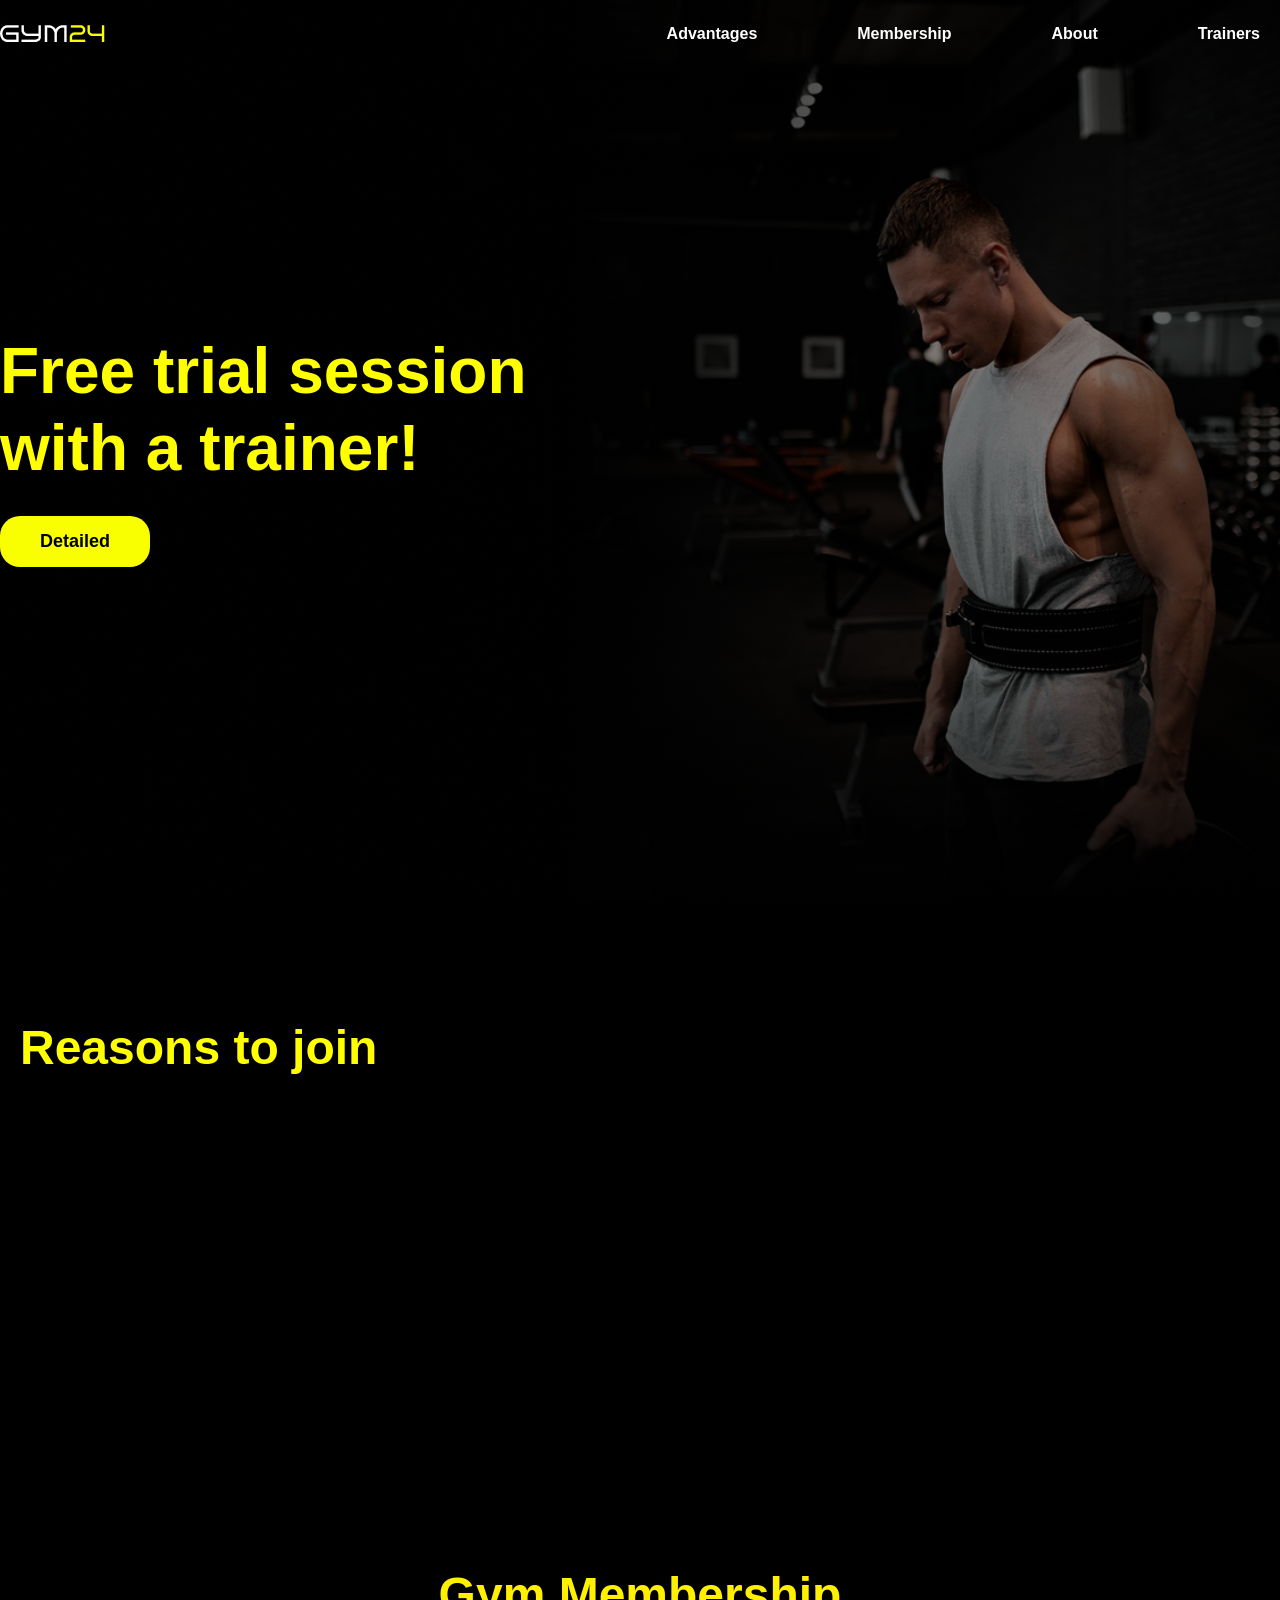
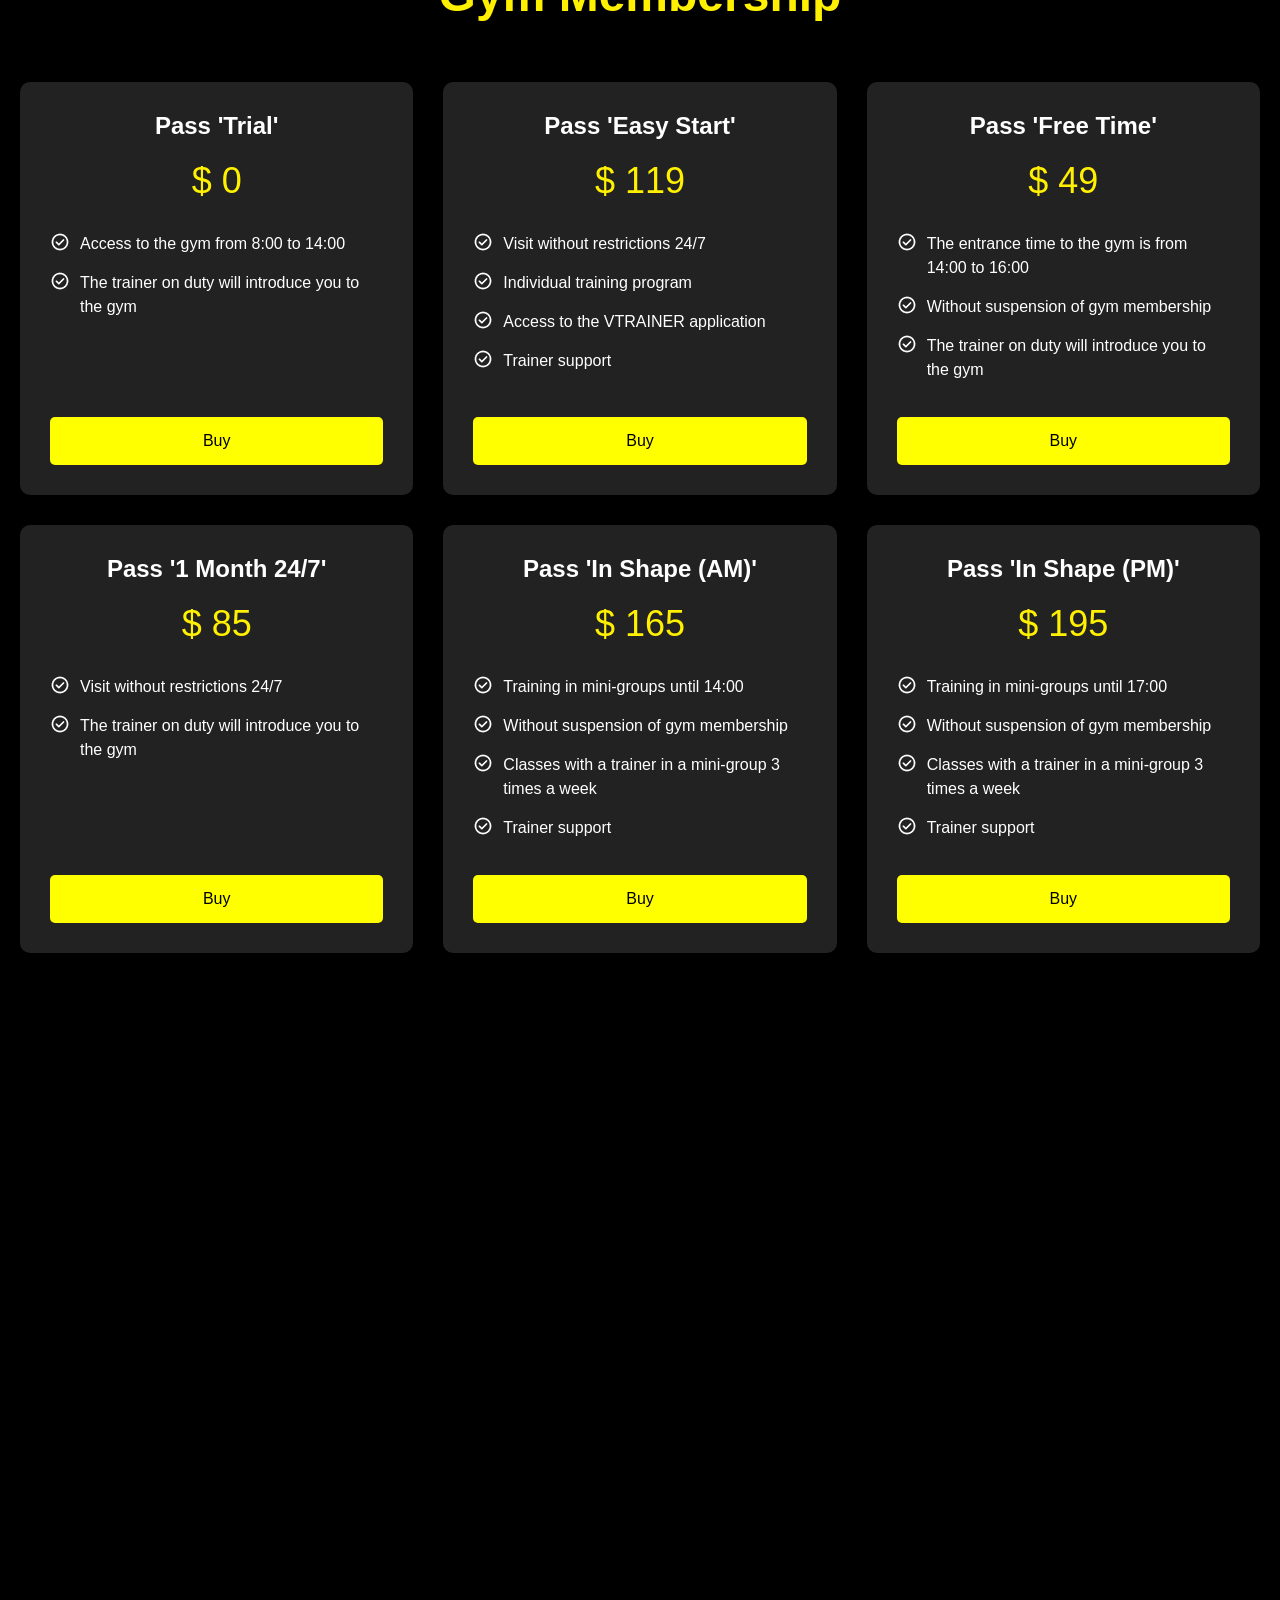
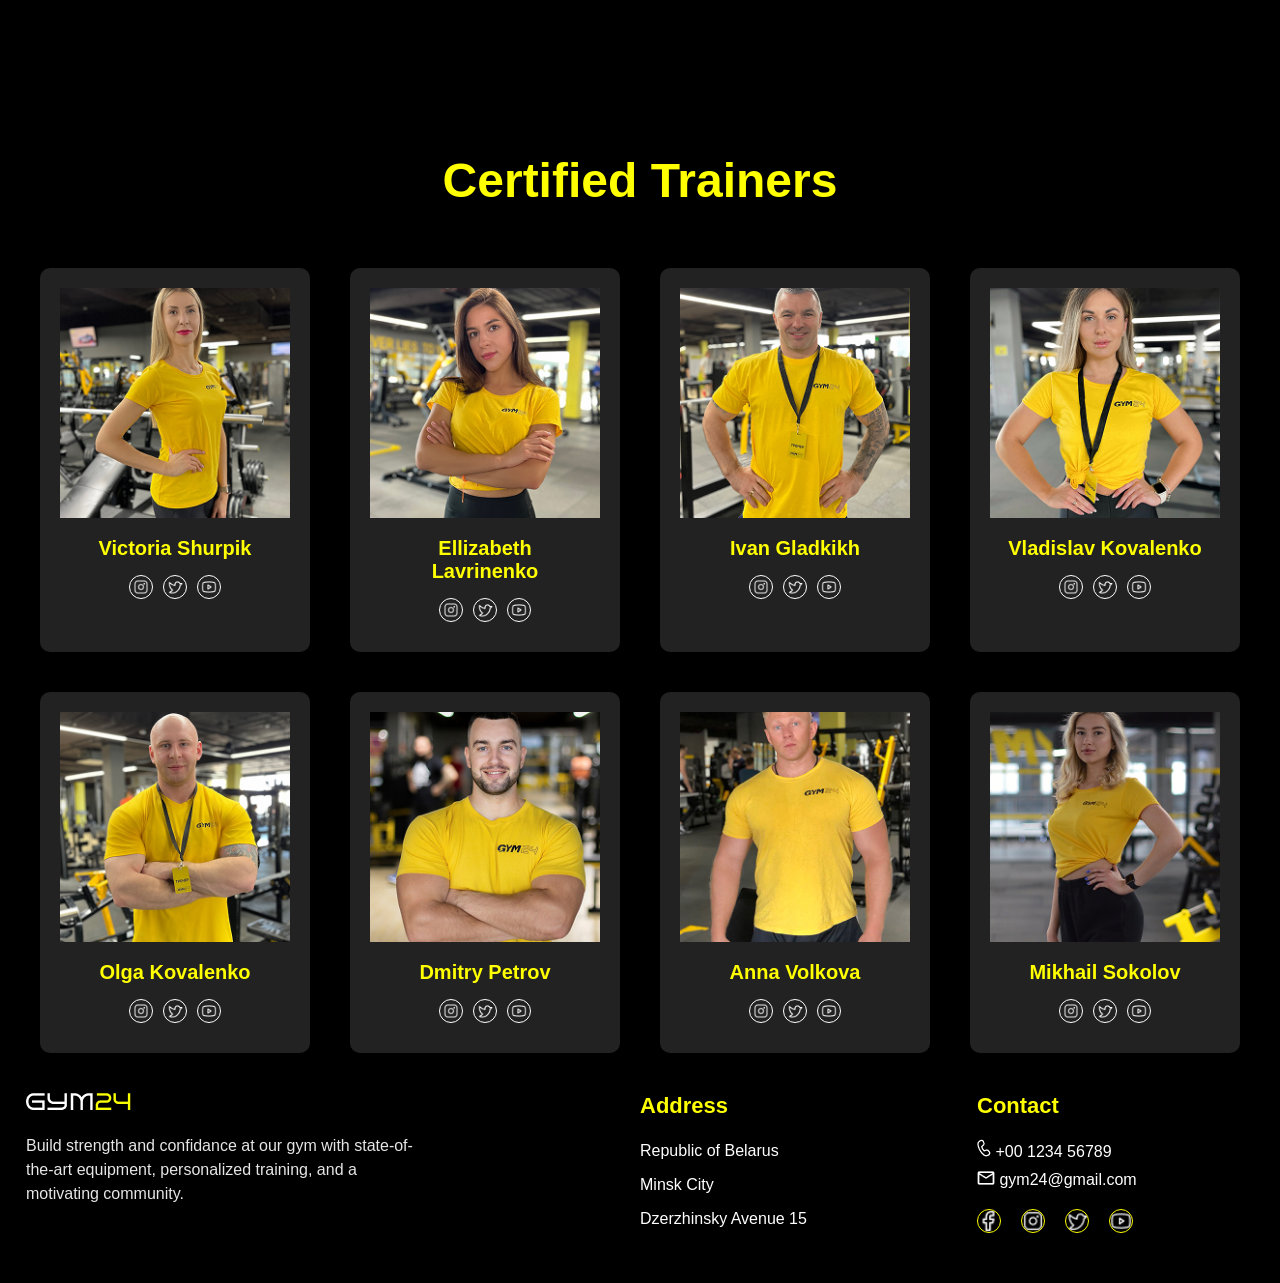
<file: index.html>
<!DOCTYPE html>
<html lang="en">
<head>
    <meta charset="UTF-8">
    <meta name="viewport" content="width=device-width, initial-scale=1.0">
    <title>Gym24</title>
    <link rel="stylesheet" href="gym24.css">
</head>
<body>
        <!-- header section -->
    <header>
      <nav>
        <!-- logo -->
        <div class="logo">
          <a href="/">
            <img src="logo.png" alt="gym 24 logo" />
          </a>
        </div>

        <!-- mobile menu bar -->
        <div class="nav-toggle" id="navToggle">
          <span></span>
          <span></span>
          <span></span>
        </div>

        <!-- menu items -->
        <ul class="nav-links" id="navLinks">
          <li>
            <a href="#advantages">Advantages</a>
          </li>
          <li>
            <a href="#membership">Membership </a>
          </li>
          <li>
            <a href="#about">About</a>
          </li>
          <li>
            <a href="#trainers">Trainers</a>
          </li>
        </ul>
      </nav>
    </header>

    <!-- hero section -->
    <section class="hero">
      <div class="hero-content">
        <h1>
          Free trial session <br />
          with a trainer!
        </h1>
        <button class="cta-button">Detailed</button>
      </div>
    </section>

    <!-- advantages section -->
    <section class="advantages" id="advantages">
      <div class="container">
        <h2>Reasons to join</h2>

        <div class="advantages-grid">
            <!-- box 1 -->
             <div class="advantage-item box-left">
                <div class="advantage-icon">
                    <img src="icon_line.png" alt="area icon">
                </div>

                <div class="advantage-content">
                    <h3>15000 sq.m.</h3>
                    <p>A spacious gym for sports – a safe distance between exercise machines</p>
                </div>
             </div>

             <!-- box 2 -->
             <div class="advantage-item box-right">
                <div class="advantage-icon">
                    <img src="equipment-icon.png" alt="area icon">
                </div>

                <div class="advantage-content">
                    <h3>More than 200 equipment</h3>
                    <p>A spacious gym for sports – a safe distance between exercise machines</p>
                </div>
             </div>

             <!-- box 3 -->
             <div class="advantage-item box-left">
                <div class="advantage-icon">
                    <img src="zones-icon.png" alt="area icon">
                </div>

                <div class="advantage-content">
                    <h3>4 fitness zones</h3>
                    <p>A spacious gym for sports – a safe distance between exercise machines</p>
                </div>
             </div>

             <!-- box 4 -->
             <div class="advantage-item box-right">
                <div class="advantage-icon">
                    <img src="clock-icon.png" alt="area icon">
                </div>

                <div class="advantage-content">
                    <h3>Round-the-clock operation</h3>
                    <p>A spacious gym for sports – a safe distance between exercise machines</p>
                </div>
             </div>
        </div>
      </div>
    </section>

    <!-- membership section -->
     <section class="membership" id="membership">
        <div class="container">
            <h2>Gym Membership</h2>

            <div class="membership-grid" id="membershipPlans">
                <!-- plans will be inserted by javascript-->
                 
            </div>
        </div>
     </section>

     <!-- about section -->
    <section class="about" id="about">
      <div class="container">
        <div class="about-content">

          <!-- texts -->
          <div class="about-text box-left">
            <h2>About us</h2>
            <p>Gym24 is a leading fitness center located near Grushevka metro station, offering over 1500 sq. m of space dedicated to top-of-the-line workout equipment from leading brands such as Hammer Strength, Life Fitness, and TechnoGym.</p>
            <p>With affordable membership options, Gym24 is accessible to everyone who wants to reach their fitness goals, whether it's building strength, increasing endurance, or losing weight</p>
            <p>Certified trainers at Gym24 provide expert guidance and support to develop personalized workout plans tailored to each individual's needs and goals.</p>
          </div>

          <!-- slider with indicators -->
           <div class="about-slider box-right">

               <!-- slider container -->
              <div class="slider-container">
                <div class="slider-wrapper" id="sliderWrapper">
                  <!-- image will be here using javascript -->
          
                </div>

                <div class="slider-controls">
                  <!-- indicators -->
                   <div class="slider-indicators" id="sliderIndicators">
                    <!-- indicator will be insterted by js -->
                   </div>


                   <!-- prev and next arrows -->
                    <div class="slider-arrows">
                      <button class="slider-arrow prev" id="prevBtn">
                        <img src="arrow-left.png" alt="Previous">
                      </button>

                      <div class="slider-arrow next" id="nextBtn">
                        <img src="arrow-right.png" alt="Next">
                      </div>
                    </div>
                </div>
              </div>
           </div>
        </div>
      </div>
    </section>
    <!-- trainer section -->
     <section class="trainers" id="trainers">
      <div class="container">
           <h2>Certified Trainers</h2>
           <div class="trainers-grid" id="trainersGrid">
            <!-- will insert card by js -->
             <div class="trainers-card">
              <img src="trainer-1.png" alt="trainer photo">
              <h3>Victoria Shurpik</h3>

              <div class="social-link">
                <a href="#"  class="social-icon">
                  <img  src="instagram.png" alt="">
                </a>
                <a href="#"  class="social-icon">
                  <img src="twitter.png" alt="">
                </a>
                <a href="#"  class="social-icon">
                  <img src="youtube.png" alt="">
                </a>
              </div>
             </div>
             <div class="trainers-card">
              <img src="trainer-2.png" alt="trainer photo">
              <h3>Ellizabeth Lavrinenko</h3>

              <div class="social-link">
                <a href="#"  class="social-icon">
                  <img src="instagram.png" alt="">
                </a>
                <a href="#" class="social-icon">
                  <img src="twitter.png" alt="">
                </a>
                <a href="#" class="social-icon">
                  <img src="youtube.png" alt="">
                </a>
              </div>
             </div>
             <div class="trainers-card">
              <img src="trainer-3.png" alt="trainer photo">
              <h3>Ivan Gladkikh</h3>

              <div class="social-link">
                <a href="#" class="social-icon">
                  <img src="instagram.png" alt="">
                </a>
                <a href="#" class="social-icon">
                  <img src="twitter.png" alt="">
                </a>
                <a href="#" class="social-icon">
                  <img src="youtube.png" alt="">
                </a>
              </div>
             </div>
             <div class="trainers-card">
              <img src="trainer-4.png" alt="trainer photo">
              <h3>Vladislav Kovalenko</h3>

              <div class="social-link">
                <a href="#" class="social-icon">
                  <img src="instagram.png" alt="">
                </a>
                <a href="#" class="social-icon">
                  <img src="twitter.png" alt="">
                </a>
                <a href="#" class="social-icon">
                  <img src="youtube.png" alt="">
                </a>
              </div>
             </div>
             <div class="trainers-card">
              <img src="trainer-5.png" alt="trainer photo">
              <h3>Olga Kovalenko</h3>

              <div class="social-link">
                <a href="#" class="social-icon">
                  <img src="instagram.png" alt="">
                </a>
                <a href="#" class="social-icon">
                  <img src="twitter.png" alt="">
                </a>
                <a href="#" class="social-icon">
                  <img src="youtube.png" alt="">
                </a>
              </div>
             </div>
             <div class="trainers-card">
              <img src="trainer-6.png" alt="trainer photo">
              <h3>Dmitry Petrov</h3>

              <div class="social-link">
                <a href="#" class="social-icon">
                  <img src="instagram.png" alt="">
                </a>
                <a href="#" class="social-icon">
                  <img src="twitter.png" alt="">
                </a>
                <a href="#" class="social-icon">
                  <img src="youtube.png" alt="">
                </a>
              </div>
             </div>
             <div class="trainers-card">
              <img src="trainer-7.png" alt="trainer photo">
              <h3>Anna Volkova</h3>

              <div class="social-link">
                <a href="#" class="social-icon">
                  <img src="instagram.png" alt="">
                </a>
                <a href="#" class="social-icon">
                  <img src="twitter.png" alt="">
                </a>
                <a href="#" class="social-icon">
                  <img src="youtube.png" alt="">
                </a>
              </div>
             </div>
             <div class="trainers-card">
              <img src="trainer-8.png" alt="trainer photo">
              <h3>Mikhail Sokolov</h3>

              <div class="social-link">
                <a href="#" class="social-icon">
                  <img src="instagram.png" alt="">
                </a>
                <a href="#" class="social-icon">
                  <img src="twitter.png" alt="">
                </a>
                <a href="#" class="social-icon">
                  <img src="youtube.png" alt="">
                </a>
              </div>
             </div>
           </div>
      </div>
     </section>

     <!-- footer -->
    <footer>
      <div class="container">
        <div class="footer-content">
          <!-- about company -->
           <div class="footer-info">
            <div class="footer-logo">
              <img src="logo.png" alt="logo">
            </div>
             <p>Build strength and confidance at our gym with state-of-the-art equipment, personalized training, and a motivating community. </p>
           </div>
           <!-- adress -->
            <div class="footer-address">
              <h3>Address</h3>
              <p>Republic of Belarus</p>
              <p>Minsk City</p>
              <p>Dzerzhinsky Avenue 15</p>
            </div>

            <!-- contact -->
             <div class="footer-contact">
              <h3>Contact</h3>
              <a href="#">
                <img src="phone.png" alt="">
                <span>+00 1234 56789</span>
              </a>
              <a href="#">
                <img src="email.png" alt="">
                <span>gym24@gmail.com</span>
              </a>
                <div class="social-links">
                    <a href="#" class="social-link">
                      <img src="facebook.png" alt="">
                    </a>
                    <a href="#" class="social-link">
                      <img src="instagram.png" alt="">
                    </a>
                    <a href="#" class="social-link">
                      <img src="twitter.png" alt="">
                    </a>
                    <a href="#" class="social-link">
                      <img src="youtube.png" alt="">
                    </a>
                </div>
             </div>
             
        </div>
      </div>
    </footer>
    <!-- script -->
     <script src="gym24.js"></script>
     <script src="membership.js"></script> 
     <script src="slider.js"></script>
      <script src="animation.js"></script>
</body>
</html>
</file>
<file: gym24.css>
/* COMMON STYLES */
*{
    margin: 0;
    padding: 0;
    box-sizing: border-box;
    font-family: Arial, sans-serif;
}

html, body{
    overflow-x: hidden;
    width: 100%;
    position: relative;
    background-color: #000000;
    color: white;
}

html, body {
    scroll-behavior: smooth;
}

.container{
    max-width: 1440px;
    margin: 0 auto;
    padding: 0 20px;
    width: 100%;
}

/* ==== HEADER SECTION ==== */
header{
    position: fixed;
    width: 100%;
    padding: 20px 0;
    z-index: 1000;
    transition: background-color 0.3s ease;
}

nav{
    max-width: 1440px;
    margin: 0 auto;
    display: flex;
    justify-content: space-between;
    align-items: center;
    position: relative;
}

.logo{
    color: #fff;
    font-size: 24px;
    font-weight: bold;
}
.logo img{
    width: auto;
}

.nav-toggle{
    display: none;
    flex-direction: column;
    gap: 6px;
    cursor: pointer;
    padding: 4px;
    z-index: 1001;
}

.nav-toggle span{
    display: block;
    width: 30px;
    height: 3px;
    background-color: #fff;
    transition: all 0.3s ease;
}

.nav-links{
    display: flex;
    gap: 60px;
    list-style: none;
}

.nav-links a {
    color: white;
    text-decoration: none;
    font-size: 16px;
    font-weight: bold;
    transition: background-color 0.3s ease;
    padding: 10px 20px;
    border-radius: 40px;
}

.nav-links a:hover{
    color: #000000;
    background-color: #FFF000;
    
}

/* Hero Section */
.hero{
    height: 100vh;
    background-image: linear-gradient(rgba(0,0,0,0.5), rgba(0, 0, 0, 0.5)), url("gym-banner.png");
    background-size: cover;
    background-position: center;
    display: flex;
    align-items: center;
}

.hero-content{
    max-width: 1440px;
    margin: 0 auto;
    width: 100%;
    /* padding: 0 50px; */
    color: white; 
    opacity: 0;
    transform: translateX(-80px);
    transition: all 0.7s ease;
}
.hero-content.show{
     opacity: 1;
     transform: translateX(0);
}
.hero-content h1{
    color: #FFFF00;
    font-size: 64px;
    width: 600px;
    line-height: 1.2;
    margin-bottom: 30px;
}

.cta-button{
    background-color: #FAFF00;
    padding: 15px 40px;
    color: black;
    font-size: 18px;
    font-weight: bold;
    cursor: pointer;
    border: none;
    border-radius: 20px;
    transition: background-color 0.3s ease-in-out;
}

.cta-button:hover{
    background-color: #e6e600;
}

@media (max-width: 768px) {
    nav{
        padding: 0 20px;
    }

    .nav-toggle{
        display: flex;
    }

    .nav-links{
        position: fixed;
        top: 0;
        right: -100%;
        width: 70%;  
        height: 100vh;
        background-color: #000000;
        flex-direction: column;
        align-items: center;
        justify-content: center;
        gap: 40px;
        transition: right 0.3s ease;
    }

    .nav-links.active{
        right: 0 ;
    }

    .nav-links a {
        font-size: 20px;
    }
    .nav-toggle.active span:nth-child(1) {
        transform: translateY(9px) rotate(45deg);
    }
    .nav-toggle.active span:nth-child(2) {
        opacity: 0;
    }
    .nav-toggle.active span:nth-child(3) {
        transform: translateY(-9px) rotate(-45deg);
    }

    .hero{
        padding: 20px;
        background-size: cover;
        background-repeat: no-repeat;
        background-position: calc(60%);
        height: 80vh;
    }

    .hero-content h1{
        font-size: 40px;
        width: 100%;
    }
}

/* Advantages section */
.advantages{
    background-color: #000000;
    color: white;
    padding-top: 120px;
    padding-bottom: 100px;
}
.advantages h2{
    font-size: 48px;
    margin-bottom: 60px;
    color: #FFFF00;
}

.advantages-grid{
    display: grid;
    grid-template-columns: repeat(2, 1fr);
    gap: 40px;
}

.advantage-item{
    display: flex;
    gap: 20px;
    align-items: center;
    opacity: 0;
    transition: all 0.7s ease;
}
.box-left{
    transform: translateX(-80px);
}
.box-right{
    transform: translateX(80px);
}
.advantage-item.show{
  opacity: 1;
  transform: translateX(0);
}
.advantage-icon{
    width: 40px;
    height: 40px;
}

.advantage-icon img{
    width: 100%;
    height: 100%;
    object-fit: contain;
}

.advantage-content h3{
    font-size: 24px;
    margin-bottom: 10px;
    color: #FFFF00;
}

.advantage-content p {
    font-size: 16px;
    line-height: 1.5;
    color: #FFFFFF;
    width: 60%;
    overflow: hidden;
    text-overflow: ellipsis;
}

@media (max-width: 768px) {
    .container {
        padding: 0 20px
    }
    .advantages{
        padding-top: 80px;
        padding-bottom: 60px;
    }
    .advantages h2 {
        font-size: 36px;
        margin-bottom: 40px;
    }
    .advantages-grid{
        grid-template-columns: 1fr;
        gap: 30px;
    }
    .advantage-content h3 {
        font-size: 20px;
    }

    .advantage-content p{
        width: 100%;
    }

    html {
        scroll-padding-top: 80px;
    }
}

/* membership section */
.membership{
    background-color: #000000;
    padding-top: 120px;
    padding-bottom: 100px;
    color: white;
}

.membership h2{
   color: #FFF000;
   font-size: 48px;
   text-align: center;
   margin-bottom: 60px;
}
.membership-grid{
    display: grid;
    grid-template-columns: repeat(3, 1fr);
    gap: 30px;
}

.membership-card{
    background: #222222;
    border-radius: 10px;
    padding: 30px;
    display: flex;
    flex-direction: column;
    min-height: 400px;
    transition: all 0.3s ease;
}

.membership-card:hover{
    scale: 1.05;
}

.membership-card h3{
    font-size: 24px;
    margin-bottom: 20px;
    text-align: center;
}

.membership-card .price{
    font-size: 36px;
    color: #FFF000;
    margin-bottom: 30px;
    text-align: center;
}

.membership-card ul{
    list-style: none;
    margin-bottom: auto;
}

.membership-card li {
    display: flex;
    align-items: flex-start;
    gap: 10px;
    margin-bottom: 15px;
    font-size: 16px;
    line-height: 1.5;
}

.membership-card li img{
    width: 20px;
    height: 20px;
}

.membership-card .buy-btn{
    background-color: #FFFF00;
    color: #000000;
    border: none;
    padding: 15px;
    border-radius: 5px;
    cursor: pointer;
    font-size: 16px;
    margin-top: 20px;
    transition: background-color 0.3s ease-in-out;
}

.membership-card .buy-btn:hover{
    background-color: #e6e600;
}

@media(max-width: 1024px){
    .membership-grid{
        grid-template-columns: repeat(2, 1fr);
        
    }
}

@media (max-width: 768px) {
    .membership{
        padding-top: 80px;
        padding-bottom: 60px;
    }
    .membership-grid{
        grid-template-columns: 1fr;
        gap: 20px;
    }
    .membership h2{
        font-size: 36px;
        margin-bottom: 30px;
    }

}

/* about section */
.about{
    background: #000;
    padding-top: 120px;
    padding-bottom: 100px;
    color: white;
}

.about-content{
    display: grid;
    grid-template-columns: 1fr 1fr;
    gap: 60px;
    align-items: center;
}

.about-text h2{
    font-size: 48px;
    margin-bottom: 40px;
    color: #FFFF00;
}

.about-text p{
    font-size: 16px;
    line-height: 1.6;
    margin-bottom: 20px;   
}
.about-text{
     opacity: 0;
    transition: all 0.7s ease;
}
.about-text.show{
  opacity: 1;
  transform: translateX(0);
}
.about-slider{
    position: relative;
    width: 100%;
    opacity: 0;
    transition: all 0.7s ease;
}
.about-slider.show{
  opacity: 1;
  transform: translateX(0);
}
.slider-container{
    position: relative;
    overflow: hidden;
    border-radius: 10px;
    margin-bottom: 20px;
}

.slider-wrapper{
    display: flex;
    transition: transform 0.5s ease;
}

.slider-wrapper img{
    width: 100%;
    height: 400px;
    object-fit: cover;
    flex-shrink: 0;
}

.slider-controls{
    display: flex;
    justify-content: space-between;
    align-items: center;
    margin-top: 20px;
}

.slider-arrows{
    display: flex;
    gap: 10px;
}

.slider-arrow {
    position: static;
    transform: none;
    background: rgba(0, 0, 0, 0.5);
    border: none;
    width: 40px;
    height: 40px;
    border-radius: 50%;
    cursor: pointer;
    display: flex;
    justify-content: center;
    align-items: center;
}

.slider-arrow img{
    width: 20px;
    height: 20px;
}

.slider-indicators{
    position: static;
    transform: none;
    display: flex;
    gap: 10px;
}

.indicator{
    width: 30px;
    height: 4px;
    border-radius: 4px;
    background-color: white;
}

.indicator.active{
    background-color: #FFFF00;
}

@media (max-width: 768px) {
    .about{
        padding-top: 80px;
        padding-bottom: 60px;
    }
    .about-content{
        grid-template-columns: 1fr;
        gap: 20px;
    }

    .about-text h2{
        font-size: 36px;
        margin-bottom: 30px;
    }

    .slider-wrapper img{
        height: 300px;
    }
}

/* trainers section */

.trainers h2{
    color: #FFFF00;
    font-size: 48px;
    text-align: center;
    margin: 0 60px 60px;
}
.trainers-grid{
    display: grid;
    grid-template-columns: repeat(4, 1fr);
    gap: 40px;
    max-width: 1200px;
    margin: 0 auto;
}
.trainers-card{
    background-color: #222222;
    border-radius: 10px;
    padding: 20px;
    overflow: hidden;
    transition: transform 0.3s ease;
}
.trainers-card:hover{
    transform: translateY(-5px);
}
.trainers-card img{
    width: 100%;
    height: auto;
    object-fit: cover;
    aspect-ratio: 1/1;
}
.trainers-card h3{
    padding: 15px;
    font-size: 20px;
    margin: 0;
    text-align: center;
    color: #FFFF00;
}
.social-link{
    display: flex;
    justify-content: center;
    align-items: center;
    margin-bottom: 10px;
    gap: 10px;
}
.social-icon{
    width: 24px;
    height: 24px;
    border-radius: 50%;
    border: 1px solid #ffffff;
    display: flex;
    align-items: center;
    justify-content: center;
    transition: all 0.3s ease;
}
.social-icon img{
    width: 16px;
    height: 16px;
}
.social-icon:hover{
    transform: translateY(-5px);
}
@media (max-width: 768px) {
    .trainers h2{
    font-size: 36px;  
   }
   .trainers-grid{
    grid-template-columns: repeat(2, 1fr);
    gap: 20px;   
}
}
/* footer */
footer{
    padding: 40px 6px;
}
.footer-content{
    display: grid;
    grid-template-columns: 2fr 1fr 1fr;
    gap: 60px;
}
.footer-info{
    max-width: 400px;
}
.footer-logo{
    width: 150px;
    margin-bottom: 20px;
}
.footer-info p{
    font-size: 16px;
    line-height: 1.5;
    color: #ffffff;
    opacity: 0.9;
}
.footer-address h3, .footer-contact h3{
    font-size: 22px;
    font-weight: 600;
    color: #FFFF00;
    margin-bottom: 20px;
}
.footer-address p{
    font-size: 16px;
    line-height: 1.5;
    margin-bottom: 10px;
}
.footer-contact a{
    display: block;
    font-size: 16px;
    color: #ffffff;
    text-decoration: none;
    margin-bottom: 10px;
    transition: all 0.3s ease;
}
.social-links{
    display: flex;
    gap: 20px;
    margin-top: 20px;
   
}
.social-links img{
    width: 24px;
    height: 24px;
    border: #ffff00 solid 1px;
    border-radius: 50%;
     display: flex;
    align-items: center;
    justify-content: center;
     transition: all 0.3s ease;
}
.social-links img:hover{
    transform: translateY(-5px);
}
@media (max-width: 768px) {
    footer{
        padding: 40px 0;
    }
    .footer-content{
        grid-template-columns: repeat(1,1fr);
        gap: 40px;
        text-align: center;
    }
    .footer-logo{
        margin: 0 auto;
    }
    .footer-info p{
        text-align: center;
    }
    .footer-contact{   
        align-items: center;
    }
    .social-links{
        justify-content: center;
    }

}
</file>
